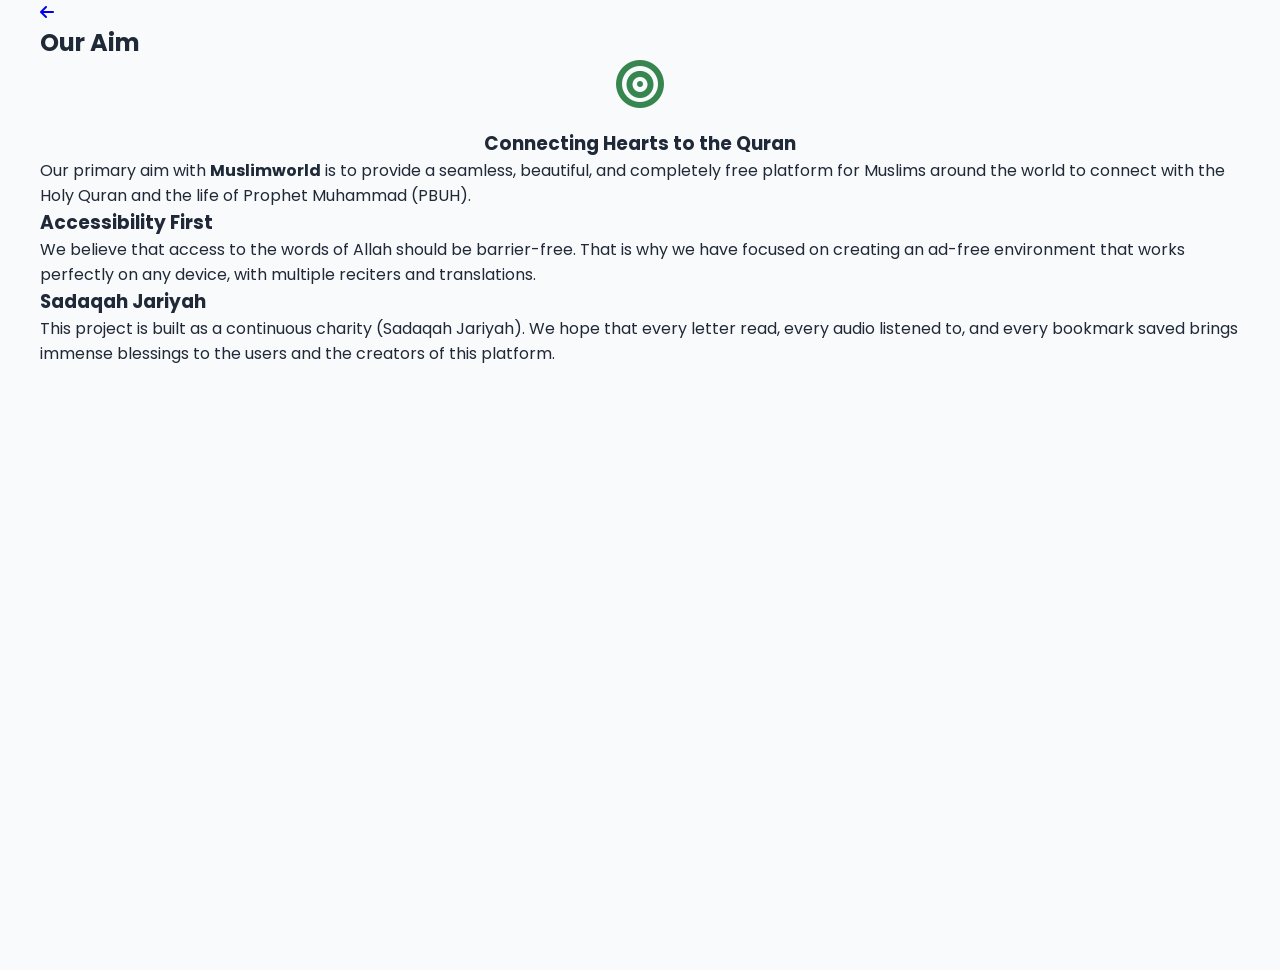
<file: aim.html>
<!DOCTYPE html>
<html lang="en">
<head>
    <meta charset="UTF-8">
    <meta name="viewport" content="width=device-width, initial-scale=1.0">
    <title>Our Aim - Muslimworld</title>
    <link href="https://fonts.googleapis.com/css2?family=Poppins:wght@300;400;500;600&display=swap" rel="stylesheet">
    <link rel="stylesheet" href="https://cdnjs.cloudflare.com/ajax/libs/font-awesome/6.4.0/css/all.min.css">
    <link rel="stylesheet" href="css/style.css">
</head>
<body style="background-color: #f9fafb;">

<div class="container">
    <div class="info-page-header">
        <a href="index.html" class="back-btn"><i class="fa-solid fa-arrow-left"></i></a>
        <h1 style="font-size: 1.5rem;">Our Aim</h1>
    </div>

    <div class="info-content">
        <div class="info-card-box">
            <div style="text-align: center; margin-bottom: 20px;">
                <i class="fa-solid fa-bullseye" style="font-size: 3rem; color: #378650;"></i>
            </div>
            <h3 style="text-align: center; margin-top: 0;">Connecting Hearts to the Quran</h3>
            <p>Our primary aim with <strong>Muslimworld</strong> is to provide a seamless, beautiful, and completely free platform for Muslims around the world to connect with the Holy Quran and the life of Prophet Muhammad (PBUH).</p>
            
            <h3>Accessibility First</h3>
            <p>We believe that access to the words of Allah should be barrier-free. That is why we have focused on creating an ad-free environment that works perfectly on any device, with multiple reciters and translations.</p>
            
            <h3>Sadaqah Jariyah</h3>
            <p>This project is built as a continuous charity (Sadaqah Jariyah). We hope that every letter read, every audio listened to, and every bookmark saved brings immense blessings to the users and the creators of this platform.</p>
        </div>
    </div>
</div>

</body>
</html>
</file>
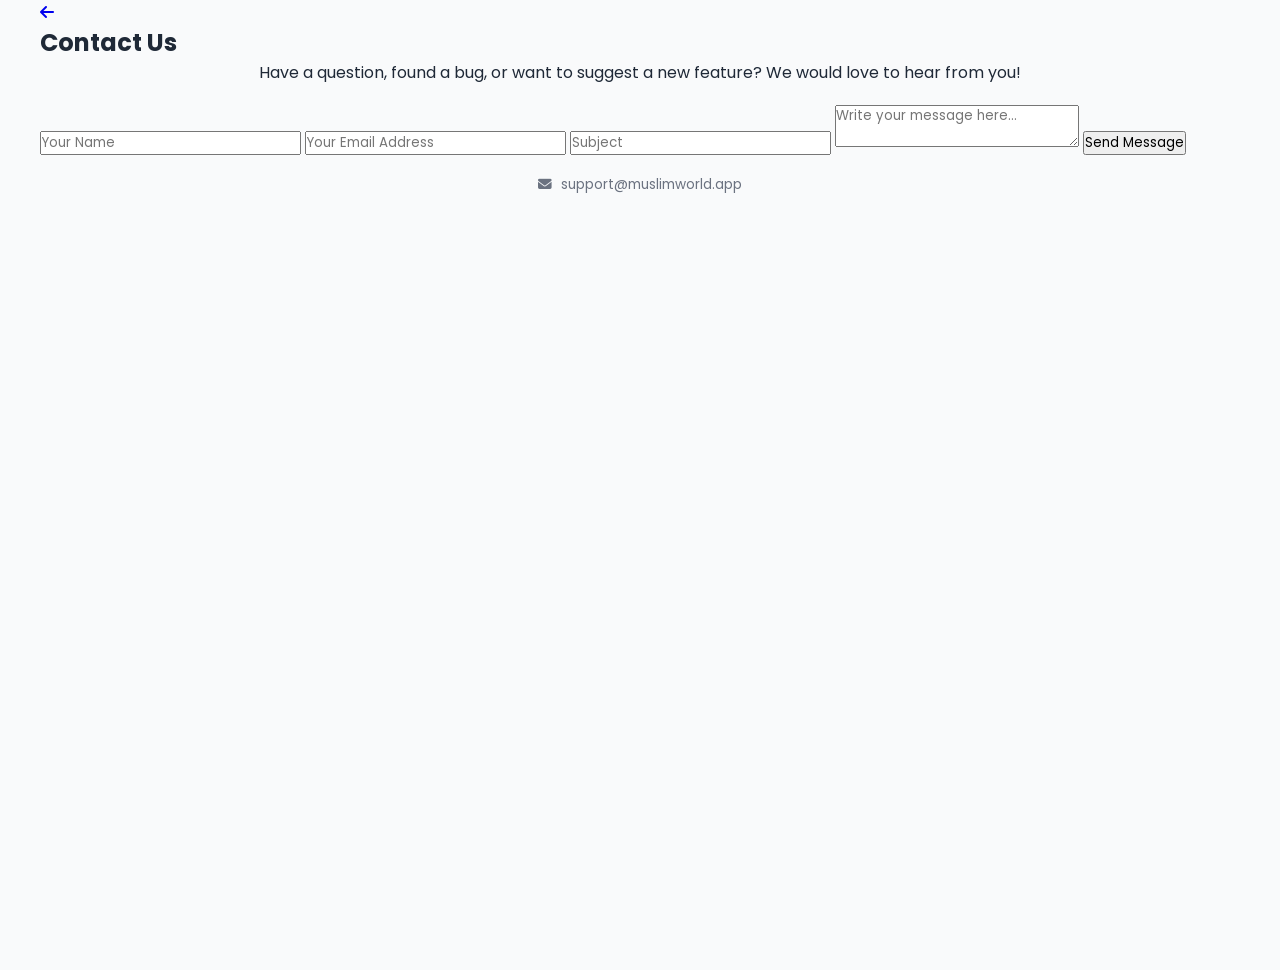
<file: contact.html>
<!DOCTYPE html>
<html lang="en">
<head>
    <meta charset="UTF-8">
    <meta name="viewport" content="width=device-width, initial-scale=1.0">
    <title>Contact Us - Muslimworld</title>
    <link href="https://fonts.googleapis.com/css2?family=Poppins:wght@300;400;500;600&display=swap" rel="stylesheet">
    <link rel="stylesheet" href="https://cdnjs.cloudflare.com/ajax/libs/font-awesome/6.4.0/css/all.min.css">
    <link rel="stylesheet" href="css/style.css">
</head>
<body style="background-color: #f9fafb;">

<div class="container">
    <div class="info-page-header">
        <a href="index.html" class="back-btn"><i class="fa-solid fa-arrow-left"></i></a>
        <h1 style="font-size: 1.5rem;">Contact Us</h1>
    </div>

    <div class="info-content">
        <div class="info-card-box">
            <p style="margin-bottom: 20px; text-align: center;">Have a question, found a bug, or want to suggest a new feature? We would love to hear from you!</p>
            
            <div class="contact-form">
                <input type="text" placeholder="Your Name">
                <input type="email" placeholder="Your Email Address">
                <input type="text" placeholder="Subject">
                <textarea placeholder="Write your message here..."></textarea>
                <button type="button" onclick="alert('Thank you! Your message has been sent.')">Send Message</button>
            </div>
        </div>
        
        <div style="text-align: center; margin-top: 20px; color: #6b7280; font-size: 0.85rem;">
            <p><i class="fa-solid fa-envelope" style="margin-right: 5px;"></i> support@muslimworld.app</p>
        </div>
    </div>
</div>

</body>
</html>
</file>
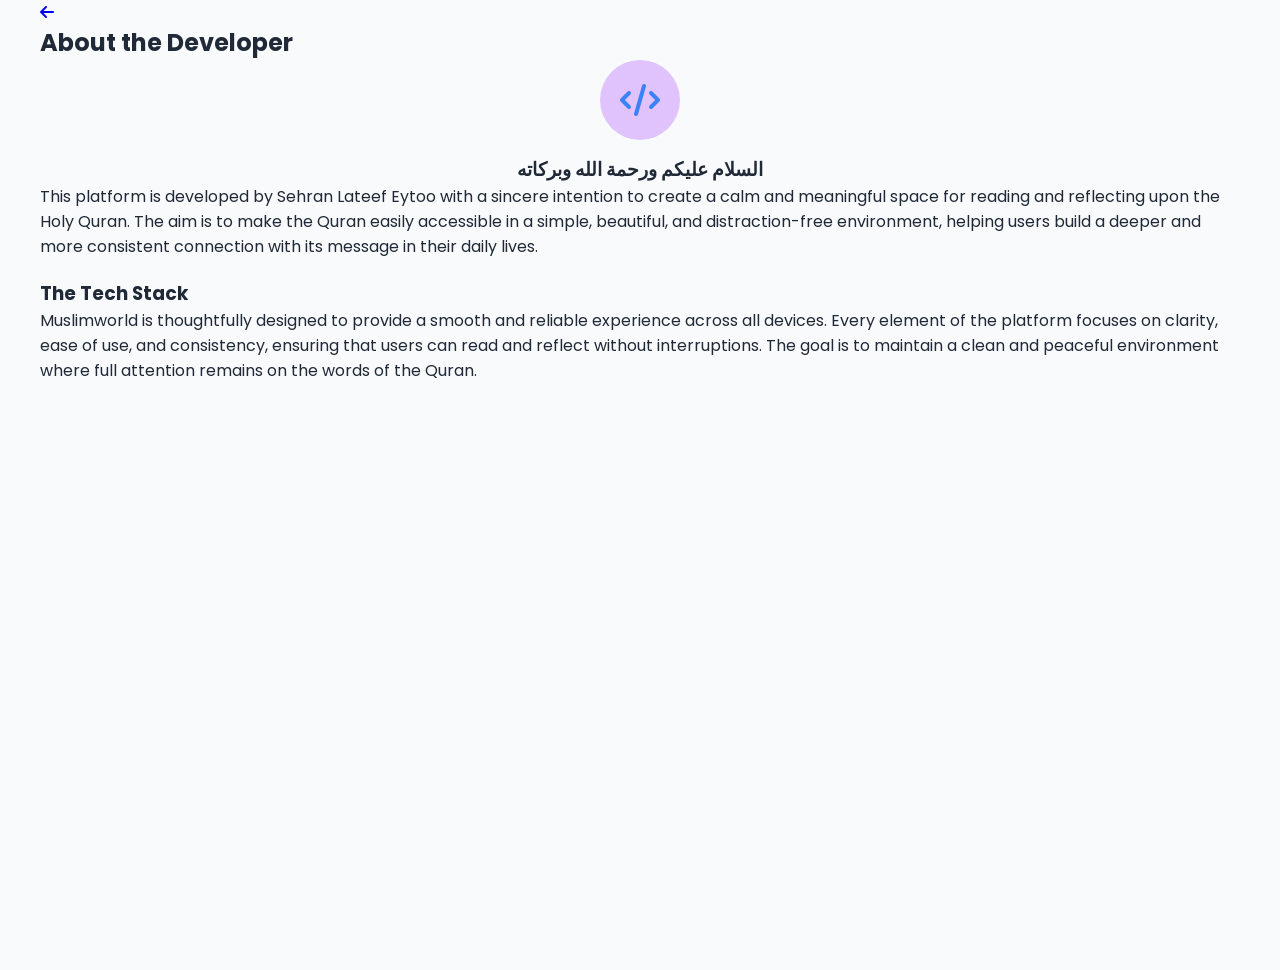
<file: developer.html>
<!DOCTYPE html>
<html lang="en">

<head>
    <meta charset="UTF-8">
    <meta name="viewport" content="width=device-width, initial-scale=1.0">
    <title>Developer - Muslimworld</title>
    <link href="https://fonts.googleapis.com/css2?family=Poppins:wght@300;400;500;600&display=swap" rel="stylesheet">
    <link rel="stylesheet" href="https://cdnjs.cloudflare.com/ajax/libs/font-awesome/6.4.0/css/all.min.css">
    <link rel="stylesheet" href="css/style.css">
</head>

<body style="background-color: #f9fafb;">

    <div class="container">
        <div class="info-page-header">
            <a href="index.html" class="back-btn"><i class="fa-solid fa-arrow-left"></i></a>
            <h1 style="font-size: 1.5rem;">About the Developer</h1>
        </div>

        <div class="info-content">
            <div class="info-card-box" style="text-align: center;">
                <div
                    style="width: 80px; height: 80px; background: #e0c3fc; border-radius: 50%; display: inline-flex; justify-content: center; align-items: center; margin-bottom: 15px;">
                    <i class="fa-solid fa-code" style="font-size: 2rem; color: #3b82f6;"></i>
                </div>

                <h3 style="margin-top: 0;">السلام عليكم ورحمة الله وبركاته</h3>
                <p style="text-align: left;">
                    This platform is developed by Sehran Lateef Eytoo with a sincere intention to create a calm and
                    meaningful space for reading and reflecting upon the Holy Quran. The aim is to make the Quran easily
                    accessible in a simple, beautiful, and distraction-free environment, helping users build a deeper
                    and more consistent connection with its message in their daily lives.
                </p>

                <h3 style="text-align: left; margin-top: 20px;">The Tech Stack</h3>
                <p style="text-align: left;">
                    Muslimworld is thoughtfully designed to provide a smooth and reliable experience across all devices.
                    Every element of the platform focuses on clarity, ease of use, and consistency, ensuring that users
                    can read and reflect without interruptions. The goal is to maintain a clean and peaceful environment
                    where full attention remains on the words of the Quran.
                </p>
            </div>
        </div>
    </div>

</body>

</html>
</file>
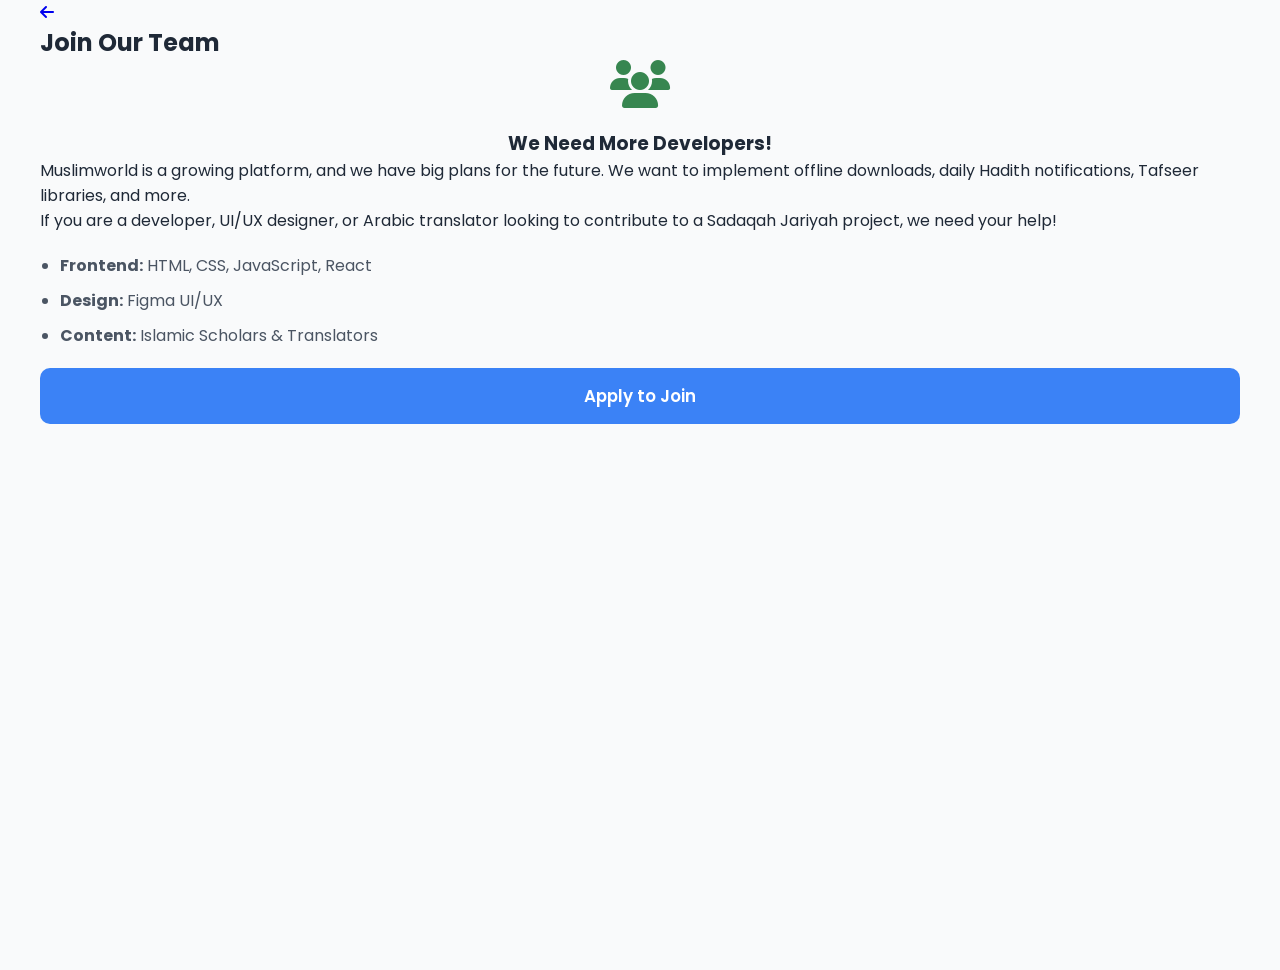
<file: join.html>
<!DOCTYPE html>
<html lang="en">
<head>
    <meta charset="UTF-8">
    <meta name="viewport" content="width=device-width, initial-scale=1.0">
    <title>Join Us - Muslimworld</title>
    <link href="https://fonts.googleapis.com/css2?family=Poppins:wght@300;400;500;600&display=swap" rel="stylesheet">
    <link rel="stylesheet" href="https://cdnjs.cloudflare.com/ajax/libs/font-awesome/6.4.0/css/all.min.css">
    <link rel="stylesheet" href="css/style.css">
</head>
<body style="background-color: #f9fafb;">

<div class="container">
    <div class="info-page-header">
        <a href="index.html" class="back-btn"><i class="fa-solid fa-arrow-left"></i></a>
        <h1 style="font-size: 1.5rem;">Join Our Team</h1>
    </div>

    <div class="info-content">
        <div class="info-card-box">
            <div style="text-align: center; margin-bottom: 20px;">
                <i class="fa-solid fa-users" style="font-size: 3rem; color: #378650;"></i>
            </div>
            <h3 style="text-align: center; margin-top: 0;">We Need More Developers!</h3>
            <p>Muslimworld is a growing platform, and we have big plans for the future. We want to implement offline downloads, daily Hadith notifications, Tafseer libraries, and more.</p>
            
            <p>If you are a developer, UI/UX designer, or Arabic translator looking to contribute to a Sadaqah Jariyah project, we need your help!</p>
            
            <ul style="margin: 20px 0 20px 20px; color: #4b5563;">
                <li style="margin-bottom: 10px;"><strong>Frontend:</strong> HTML, CSS, JavaScript, React</li>
                <li style="margin-bottom: 10px;"><strong>Design:</strong> Figma UI/UX</li>
                <li style="margin-bottom: 10px;"><strong>Content:</strong> Islamic Scholars & Translators</li>
            </ul>

            <button style="width: 100%; background: #3b82f6; color: white; border: none; padding: 15px; border-radius: 10px; font-weight: 600; cursor: pointer; font-size: 1.05rem;" onclick="window.location.href='contact.html'">Apply to Join</button>
        </div>
    </div>
</div>

</body>
</html>
</file>
<file: css/style.css>
/* =========================================================
   1. CORE VARIABLES & FONTS
   ========================================================= */
@import url('https://fonts.googleapis.com/css2?family=Scheherazade+New:wght@400;700&family=Noto+Nastaliq+Urdu:wght@400;700&family=Poppins:wght@300;400;500;600;700&display=swap');

/* The exact Indo-Pak Font for Dal-shaped Jazm & Thick Script */
@font-face {
    font-family: 'PDMS_Saleem';
    src: url('https://cdn.jsdelivr.net/gh/quran/quran.com-images@master/fonts/quran/indo-pak/PDMS_Saleem_QuranFont.ttf') format('truetype');
}

:root {
    --primary-color: #3b82f6;
    --gradient-start: #e0c3fc;
    --gradient-end: #8ec5fc;
    --accent-green: #22c55e;
    --dark-green: #4f9167;
    --header-green: #378650;
    --text-dark: #1f2937;
    --text-gray: #6b7280;
    --bg-light: #f9fafb;
    --white: #ffffff;
    --border-color: #e5e7eb;
    --arabic-font-size: 2.8rem;
    --translation-font-size: 1.1rem;
}

* {
    margin: 0;
    padding: 0;
    box-sizing: border-box;
    font-family: 'Poppins', sans-serif;
}

body {
    background-color: var(--bg-light);
    color: var(--text-dark);
    padding-bottom: 70px;
}

/* =========================================================
   2. INDO-PAK ARABIC & NASTALIQ URDU (Islam360 Style)
   ========================================================= */
.ayah-arabic, .bk-arabic, .surah-arabic-name, .parah-arabic, .bismillah-text {
    /* PDMS_Saleem forces the Indo-Pak calligraphy and Dal-shaped Jazm */
    font-family: 'PDMS_Saleem', 'Scheherazade New', serif !important;
    font-size: var(--arabic-font-size);
    line-height: 2.6;
    text-align: right;
    direction: rtl;
    color: #000;
    word-spacing: 2px;
}

.ayah-end {
    font-family: 'PDMS_Saleem', serif;
    font-size: 1.1em;
    color: #31445b;
    margin: 0 5px;
}

.urdu-text, .bk-translation.urdu-text, .ayah-translation.urdu-text {
    font-family: 'Noto Nastaliq Urdu', serif !important;
    font-size: var(--translation-font-size);
    line-height: 2.8;
    direction: rtl;
    text-align: right;
    color: #333;
}

.tajweed-blue { color: #00bcd4 !important; }
.tajweed-pink { color: #e91e63 !important; }
.tajweed-green { color: #4caf50 !important; }

/* =========================================================
   3. ORIGINAL LAYOUT STYLES
   ========================================================= */
.container {
    max-width: 1200px;
    margin: 0 auto;
    background-color: var(--bg-light);
    min-height: 100vh;
    position: relative;
}

.top-bar,
.list-top-bar {
    display: flex;
    justify-content: space-between;
    align-items: center;
    padding: 15px 20px;
    background: linear-gradient(135deg, var(--gradient-start), var(--gradient-end));
}

.top-bar button {
    background: none;
    border: none;
    font-size: 1.2rem;
    cursor: pointer;
}

.top-bar .title {
    font-size: 1.2rem;
    font-weight: 600;
}

.remove-ads-btn {
    background-color: var(--accent-green);
    color: var(--white) !important;
    padding: 6px 12px;
    border-radius: 6px;
    font-weight: 500;
    font-size: 0.85rem;
    border: none;
}

.hero {
    background: linear-gradient(135deg, var(--gradient-start), var(--gradient-end));
    padding: 20px 20px 60px 20px;
    display: flex;
    justify-content: space-between;
    align-items: center;
}

.prayer-times,
.islamic-date {
    flex: 1;
}

.islamic-date {
    text-align: right;
}

.hero h3 {
    font-size: 0.85rem;
    font-weight: 400;
    opacity: 0.8;
}

.hero h1 {
    font-size: 1.5rem;
    font-weight: 600;
    margin: 2px 0;
}

.hero .upcoming {
    font-size: 0.8rem;
    margin-top: 5px;
}

.hero-center-img {
    flex: 1;
    text-align: center;
    font-size: 4rem;
    color: rgba(255, 255, 255, 0.7);
}

.search-container {
    padding: 0 20px;
    margin-top: -30px;
    position: relative;
    z-index: 10;
}

.search-box {
    background: var(--white);
    border-radius: 12px;
    padding: 12px 20px;
    display: flex;
    align-items: center;
    box-shadow: 0 4px 15px rgba(0, 0, 0, 0.08);
    border: 1px solid var(--border-color);
}

.search-box i.fa-magnifying-glass {
    color: var(--text-gray);
    margin-right: 15px;
}

.search-box input {
    border: none;
    outline: none;
    flex: 1;
    font-size: 0.95rem;
}

.main-banner {
    margin: 0 20px 20px 20px;
    border: 2px solid #fce7f3;
    border-radius: 12px;
    padding: 20px;
    display: flex;
    justify-content: space-between;
    align-items: center;
    background: linear-gradient(to right, #ffffff, #faf5ff);
}

.banner-text h2 {
    font-family: 'PDMS_Saleem', 'Scheherazade New', serif;
    font-size: 2.2rem;
    margin-bottom: 10px;
}

.read-btn {
    background-color: var(--accent-green);
    color: var(--white);
    border: none;
    padding: 8px 20px;
    border-radius: 20px;
    font-size: 0.9rem;
    font-weight: 500;
    cursor: pointer;
}

.banner-img i {
    font-size: 4rem;
    color: var(--primary-color);
    opacity: 0.8;
}

.grid-menu {
    display: grid;
    grid-template-columns: 1fr 1fr;
    gap: 15px;
    padding: 0 20px 30px 20px;
}

.grid-card {
    background: var(--white);
    border: 1px solid var(--border-color);
    border-radius: 8px;
    padding: 20px;
    text-align: center;
    display: flex;
    flex-direction: column;
    align-items: center;
    cursor: pointer;
    position: relative;
}

.grid-card i {
    font-size: 2rem;
    margin-bottom: 12px;
    color: #f59e0b;
}

.grid-card h3 {
    font-size: 0.9rem;
    font-weight: 500;
}

.bottom-nav {
    position: fixed;
    bottom: 0;
    left: 0;
    width: 100%;
    background: var(--white);
    display: flex;
    justify-content: space-around;
    padding: 12px 0;
    box-shadow: 0 -2px 10px rgba(0, 0, 0, 0.05);
    z-index: 100;
}

.nav-item {
    text-align: center;
    color: var(--text-gray);
    text-decoration: none;
    font-size: 0.75rem;
    flex: 1;
}

.nav-item i {
    font-size: 1.2rem;
    margin-bottom: 4px;
    display: block;
}

.nav-item.active {
    color: #312e81;
    font-weight: 600;
}

.list-top-bar {
    background: linear-gradient(to right, #3b82f6, #60a5fa);
    padding-bottom: 80px;
    align-items: flex-start;
}

.info-card-wrapper {
    padding: 0 20px;
    margin-top: -60px;
}

.info-card {
    background: var(--white);
    border-radius: 20px;
    padding: 20px;
    box-shadow: 0 10px 25px rgba(0, 0, 0, 0.05);
}

.last-activity-row {
    display: flex;
    gap: 10px;
    margin-bottom: 20px;
}

.activity-col {
    flex: 1;
    display: flex;
    flex-direction: column;
    cursor: pointer;
}

.activity-header {
    font-size: 0.75rem;
    color: var(--text-dark);
    font-weight: 600;
    margin-bottom: 5px;
}

.activity-header span {
    color: var(--text-gray);
    font-weight: 400;
    font-size: 0.6rem;
}

.activity-box {
    border-radius: 12px;
    padding: 12px;
    display: flex;
    align-items: center;
    gap: 10px;
    flex: 1;
    color: white;
}

.bg-green-light {
    background-color: #5ab276;
}

.bg-green-dark {
    background-color: #4a9162;
}

.activity-box i {
    font-size: 1.5rem;
}

.activity-text strong {
    display: block;
    font-size: 0.8rem;
    line-height: 1.2;
}

.activity-text span {
    font-size: 0.7rem;
    opacity: 0.9;
}

.list-quick-links {
    display: flex;
    justify-content: space-between;
    padding-top: 10px;
    text-align: center;
    border-top: 1px solid var(--border-color);
}

.list-quick-links .link-item p {
    font-size: 0.75rem;
    margin-top: 5px;
    font-weight: 600;
    color: var(--text-dark);
    text-decoration: none;
}

.list-tabs {
    display: flex;
    justify-content: space-between;
    padding: 20px;
    border-bottom: 1px solid var(--border-color);
    background: var(--bg-light);
}

.list-tab {
    font-size: 0.85rem;
    font-weight: 600;
    color: var(--text-gray);
    padding-bottom: 10px;
    cursor: pointer;
    transition: 0.3s;
}

.list-tab.active {
    color: #1e3a8a;
    border-bottom: 2px solid #1e3a8a;
}

.surah-list-container {
    padding: 15px;
}

.surah-item, .parah-item {
    background: var(--white);
    border-radius: 12px;
    padding: 15px 20px;
    margin-bottom: 12px;
    display: flex;
    align-items: center;
    text-decoration: none;
    color: inherit;
    box-shadow: 0 2px 5px rgba(0, 0, 0, 0.02);
}

.surah-number, .parah-number {
    font-size: 0.9rem;
    font-weight: 600;
    margin-right: 15px;
    width: 25px;
    color: #1f2937;
}

.surah-arabic-name {
    font-family: 'PDMS_Saleem', 'Scheherazade New', serif;
    font-size: 2rem;
    color: #559e70;
    flex: 1;
    text-align: left;
}

.surah-english-details, .parah-details {
    flex: 2;
}

.parah-details strong {
    display: block;
    font-size: 0.95rem;
    color: #1f2937;
}

.parah-details span {
    font-size: 0.75rem;
    color: #6b7280;
}

.parah-arabic {
    font-family: 'PDMS_Saleem', 'Scheherazade New', serif;
    font-size: 2.2rem;
    color: #559e70;
    width: 130px;
    text-align: left;
}

.bookmark-card {
    background: var(--white);
    border-radius: 12px;
    margin-bottom: 15px;
    box-shadow: 0 2px 10px rgba(0, 0, 0, 0.05);
    padding: 20px;
}

.bk-arabic {
    font-family: 'PDMS_Saleem', 'Scheherazade New', serif;
    font-size: 1.8rem;
    text-align: right;
    line-height: 2.5;
    margin-bottom: 15px;
    color: var(--text-dark);
    direction: rtl;
}

.bk-translation {
    font-size: 0.95rem;
    color: #4b5563;
    line-height: 1.6;
    margin-bottom: 20px;
    border-bottom: 1px solid var(--border-color);
    padding-bottom: 15px;
    text-align: right;
}

.bk-footer {
    display: flex;
    justify-content: space-between;
    align-items: center;
}

.bk-info {
    font-size: 0.8rem;
    color: var(--text-dark);
    text-align: center;
    border-right: 1px solid var(--border-color);
    padding-right: 15px;
    line-height: 1.2;
}

.bk-continue {
    flex: 1;
    text-align: center;
    color: #559e70;
    font-size: 0.9rem;
    font-weight: 500;
    text-decoration: none;
}

.bk-remove {
    color: #ef4444;
    font-size: 1.5rem;
    cursor: pointer;
}

.quran-reader-body {
    padding-bottom: 90px;
}

.reader-container {
    background-color: var(--bg-light);
}

.reader-top-nav {
    display: flex;
    justify-content: space-between;
    align-items: center;
    padding: 15px 20px;
    background-color: #31445b;
    color: white;
}

.reader-top-nav a,
.reader-top-nav button {
    color: white;
    background: none;
    border: none;
    font-size: 1.2rem;
    cursor: pointer;
    text-decoration: none;
}

.surah-header-wrapper {
    background-color: var(--header-green);
    color: white;
    border-radius: 0 0 12px 12px;
    padding: 15px;
    box-shadow: 0 4px 10px rgba(0, 0, 0, 0.1);
    margin-bottom: 15px;
}

.surah-header-main {
    display: flex;
    justify-content: space-between;
    align-items: center;
    border-bottom: 1px solid rgba(255, 255, 255, 0.2);
    padding-bottom: 15px;
    margin-bottom: 15px;
}

.sh-left {
    display: flex;
    gap: 10px;
    background: rgba(255, 255, 255, 0.2);
    border-radius: 20px;
    padding: 2px;
}

.sh-tab {
    background: transparent;
    border: none;
    color: white;
    padding: 6px 16px;
    border-radius: 20px;
    font-size: 0.8rem;
    cursor: pointer;
}

.sh-tab.active {
    background: white;
    color: var(--header-green);
    font-weight: 600;
}

.sh-right {
    text-align: center;
}

.sh-icon-circle {
    width: 45px;
    height: 45px;
    border-radius: 50%;
    border: 2px solid white;
    display: flex;
    align-items: center;
    justify-content: center;
    margin: 0 auto 5px auto;
}

.sh-icon-circle i {
    font-size: 1.2rem;
}

.sh-right p {
    font-size: 0.8rem;
    font-weight: 600;
}

.bismillah-text {
    font-family: 'PDMS_Saleem', 'Scheherazade New', serif;
    font-size: 2.5rem;
    text-align: center;
    line-height: 1.8;
    margin-bottom: 5px;
}

.bismillah-trans {
    font-size: 0.75rem;
    text-align: center;
    opacity: 0.9;
    padding: 0 20px;
}

.ayahs-container {
    padding: 0 15px;
}

.ayah-box {
    background: white;
    border-radius: 12px;
    margin-bottom: 15px;
    padding: 20px;
    box-shadow: 0 2px 8px rgba(0, 0, 0, 0.04);
    transition: all 0.3s;
    border: 2px solid transparent;
}

.ayah-card-header {
    display: flex;
    justify-content: space-between;
    align-items: center;
    margin-bottom: 25px;
}

.ayah-actions-left {
    display: flex;
    align-items: center;
    gap: 15px;
}

.ayah-actions-left i {
    font-size: 1.2rem;
    color: #1f2937;
    cursor: pointer;
}

.ayah-actions-left i.bookmarked {
    color: #5ab276;
}

.ayah-toggles {
    display: flex;
    background: #f3f4f6;
    border-radius: 20px;
    overflow: hidden;
    border: 1px solid #e5e7eb;
}

.ayah-toggles span {
    padding: 6px 15px;
    font-size: 0.75rem;
    font-weight: 500;
    color: #6b7280;
    cursor: pointer;
}

.ayah-toggles span.active {
    background: white;
    color: #1f2937;
    box-shadow: 0 1px 3px rgba(0, 0, 0, 0.1);
    border-radius: 20px;
}

.ayah-number-badge {
    font-family: 'Amiri', serif;
    font-size: 1rem;
    color: #6b7280;
}

.ayah-box.playing-now {
    border: 2px solid var(--accent-green);
    background-color: #f0fdf4;
}

.loader {
    text-align: center;
    padding: 40px;
    color: var(--text-gray);
}

.audio-player {
    position: fixed;
    bottom: 0;
    left: 0;
    width: 100%;
    background: var(--white);
    padding: 15px 20px;
    display: flex;
    justify-content: space-between;
    align-items: center;
    box-shadow: 0 -4px 15px rgba(0, 0, 0, 0.1);
    z-index: 90;
}

.player-controls {
    display: flex;
    align-items: center;
    gap: 15px;
}

.player-controls button {
    background: none;
    border: none;
    font-size: 1.5rem;
    color: var(--text-dark);
    cursor: pointer;
}

.play-btn {
    background-color: var(--accent-green) !important;
    color: white !important;
    width: 50px;
    height: 50px;
    border-radius: 50%;
    display: flex;
    align-items: center;
    justify-content: center;
    font-size: 1.2rem !important;
}

.qari-info {
    font-size: 0.8rem;
    font-weight: 600;
    text-align: right;
    color: #559e70;
}

/* Hide Classes for Settings Toggle */
.hide-arabic .ayah-arabic { display: none !important; }
.hide-translation .ayah-translation { display: none !important; }

.modal-overlay {
    position: fixed;
    top: 0;
    left: 0;
    width: 100%;
    height: 100%;
    background: rgba(0, 0, 0, 0.5);
    z-index: 1000;
    display: none;
    align-items: flex-end;
    justify-content: center;
}

.settings-card {
    background: #f9fafb;
    width: 100%;
    max-width: 600px;
    border-radius: 20px 20px 0 0;
    padding: 25px;
    animation: slideUp 0.3s ease-out;
    max-height: 90vh;
    overflow-y: auto;
}

@keyframes slideUp {
    from { transform: translateY(100%); }
    to { transform: translateY(0); }
}

.settings-header {
    display: flex;
    justify-content: space-between;
    align-items: center;
    margin-bottom: 20px;
    border-bottom: 1px solid var(--border-color);
    padding-bottom: 10px;
}

.settings-header button {
    background: none;
    border: none;
    font-size: 1.5rem;
    cursor: pointer;
    color: #1f2937;
}

.settings-section {
    background: white;
    padding: 15px;
    border-radius: 12px;
    margin-bottom: 15px;
    border: 1px solid var(--border-color);
}

.clickable-row {
    cursor: pointer;
    display: flex;
    justify-content: space-between;
    align-items: center;
    transition: background 0.2s;
}

.clickable-row:hover { background: #f0fdf4; }

.list-modal-card {
    background: white;
    border: 1px solid #e5e7eb;
    border-radius: 12px;
    margin-bottom: 12px;
    padding: 12px;
    display: flex;
    align-items: center;
    cursor: pointer;
    position: relative;
    box-shadow: 0 2px 4px rgba(0, 0, 0, 0.02);
    transition: 0.2s;
}

.list-modal-card.active {
    border: 2px solid #559e70;
    background: #f0fdf4;
}

.list-modal-card.active::after {
    content: '\f058';
    font-family: 'Font Awesome 6 Free';
    font-weight: 900;
    color: white;
    background: #559e70;
    border-radius: 50%;
    position: absolute;
    top: -5px;
    right: -5px;
    font-size: 1.2rem;
    padding: 2px;
}

.lmc-drag {
    color: #9ca3af;
    font-size: 1.2rem;
    margin-right: 15px;
    padding-left: 5px;
}

.lmc-avatar {
    width: 50px;
    height: 50px;
    background: #e5e7eb;
    border-radius: 8px;
    display: flex;
    justify-content: center;
    align-items: center;
    margin-right: 15px;
    font-size: 1.8rem;
    color: #1f2937;
    overflow: hidden;
}

.lmc-info h4 {
    font-size: 0.95rem;
    color: #1f2937;
    font-weight: 600;
    margin-bottom: 2px;
}

.lmc-info p {
    font-size: 0.75rem;
    color: #6b7280;
}

.toggle-row {
    display: flex;
    justify-content: space-between;
    align-items: center;
    margin-bottom: 15px;
    font-size: 0.9rem;
}

.slider-box { margin-bottom: 20px; }
.slider-box label { display: block; font-size: 0.8rem; font-weight: 600; color: #1f2937; margin-bottom: 10px; }
.slider-row { display: flex; align-items: center; gap: 10px; }
.slider-row input[type="range"] { flex: 1; accent-color: #559e70; }

.save-settings-btn {
    width: 100%;
    background: #559e70;
    color: white;
    border: none;
    padding: 15px;
    border-radius: 12px;
    font-weight: 600;
    font-size: 1rem;
    cursor: pointer;
    margin-top: 10px;
}

.switch { position: relative; display: inline-block; width: 44px; height: 24px; }
.switch input { opacity: 0; width: 0; height: 0; }
.slider { position: absolute; cursor: pointer; top: 0; left: 0; right: 0; bottom: 0; background-color: #ccc; transition: .4s; }
.slider:before { position: absolute; content: ""; height: 18px; width: 18px; left: 3px; bottom: 3px; background-color: white; transition: .4s; }
input:checked+.slider { background-color: #559e70; }
input:checked+.slider:before { transform: translateX(20px); }
.slider.round { border-radius: 34px; }
.slider.round:before { border-radius: 50%; }

/* Sidebar & Auth UI */
.sidebar-overlay { position: fixed; top: 0; left: 0; width: 100%; height: 100%; background: rgba(0, 0, 0, 0.6); z-index: 999; display: none; opacity: 0; transition: opacity 0.3s; }
.sidebar-overlay.active { display: block; opacity: 1; }
.sidebar { position: fixed; top: 0; left: -300px; width: 280px; height: 100%; background: white; z-index: 1000; transition: left 0.3s ease; box-shadow: 2px 0 15px rgba(0, 0, 0, 0.1); display: flex; flex-direction: column; }
.sidebar.active { left: 0; }
.sidebar-header { padding: 30px 20px; background: linear-gradient(135deg, #378650, #22c55e); color: white; display: flex; justify-content: space-between; align-items: center; }
.sidebar-header h2 { font-size: 1.4rem; font-family: 'Poppins', sans-serif; font-weight: 600; margin: 0; }
.sidebar-header button { background: none; border: none; color: white; font-size: 1.5rem; cursor: pointer; }
.auth-section { background: #f0fdf4; padding: 15px; border-bottom: 1px solid #e5e7eb; }
.google-btn { width: 100%; background: white; border: 1px solid #d1d5db; padding: 10px; border-radius: 8px; font-size: 0.9rem; font-weight: 500; color: #374151; cursor: pointer; display: flex; justify-content: center; align-items: center; gap: 10px; box-shadow: 0 1px 2px rgba(0, 0, 0, 0.05); }
.google-btn i { color: #ea4335; font-size: 1.1rem; }
.sidebar-links { padding: 10px 0; display: flex; flex-direction: column; flex: 1; overflow-y: auto; }
.sidebar-links a { padding: 15px 25px; color: #1f2937; text-decoration: none; font-weight: 500; display: flex; align-items: center; gap: 15px; border-bottom: 1px solid #f3f4f6; transition: background 0.2s; font-size: 1.05rem; }
.sidebar-links a:hover { background: #f0fdf4; color: #378650; }
.sidebar-links a i { font-size: 1.2rem; color: #378650; width: 25px; text-align: center; }
</file>
